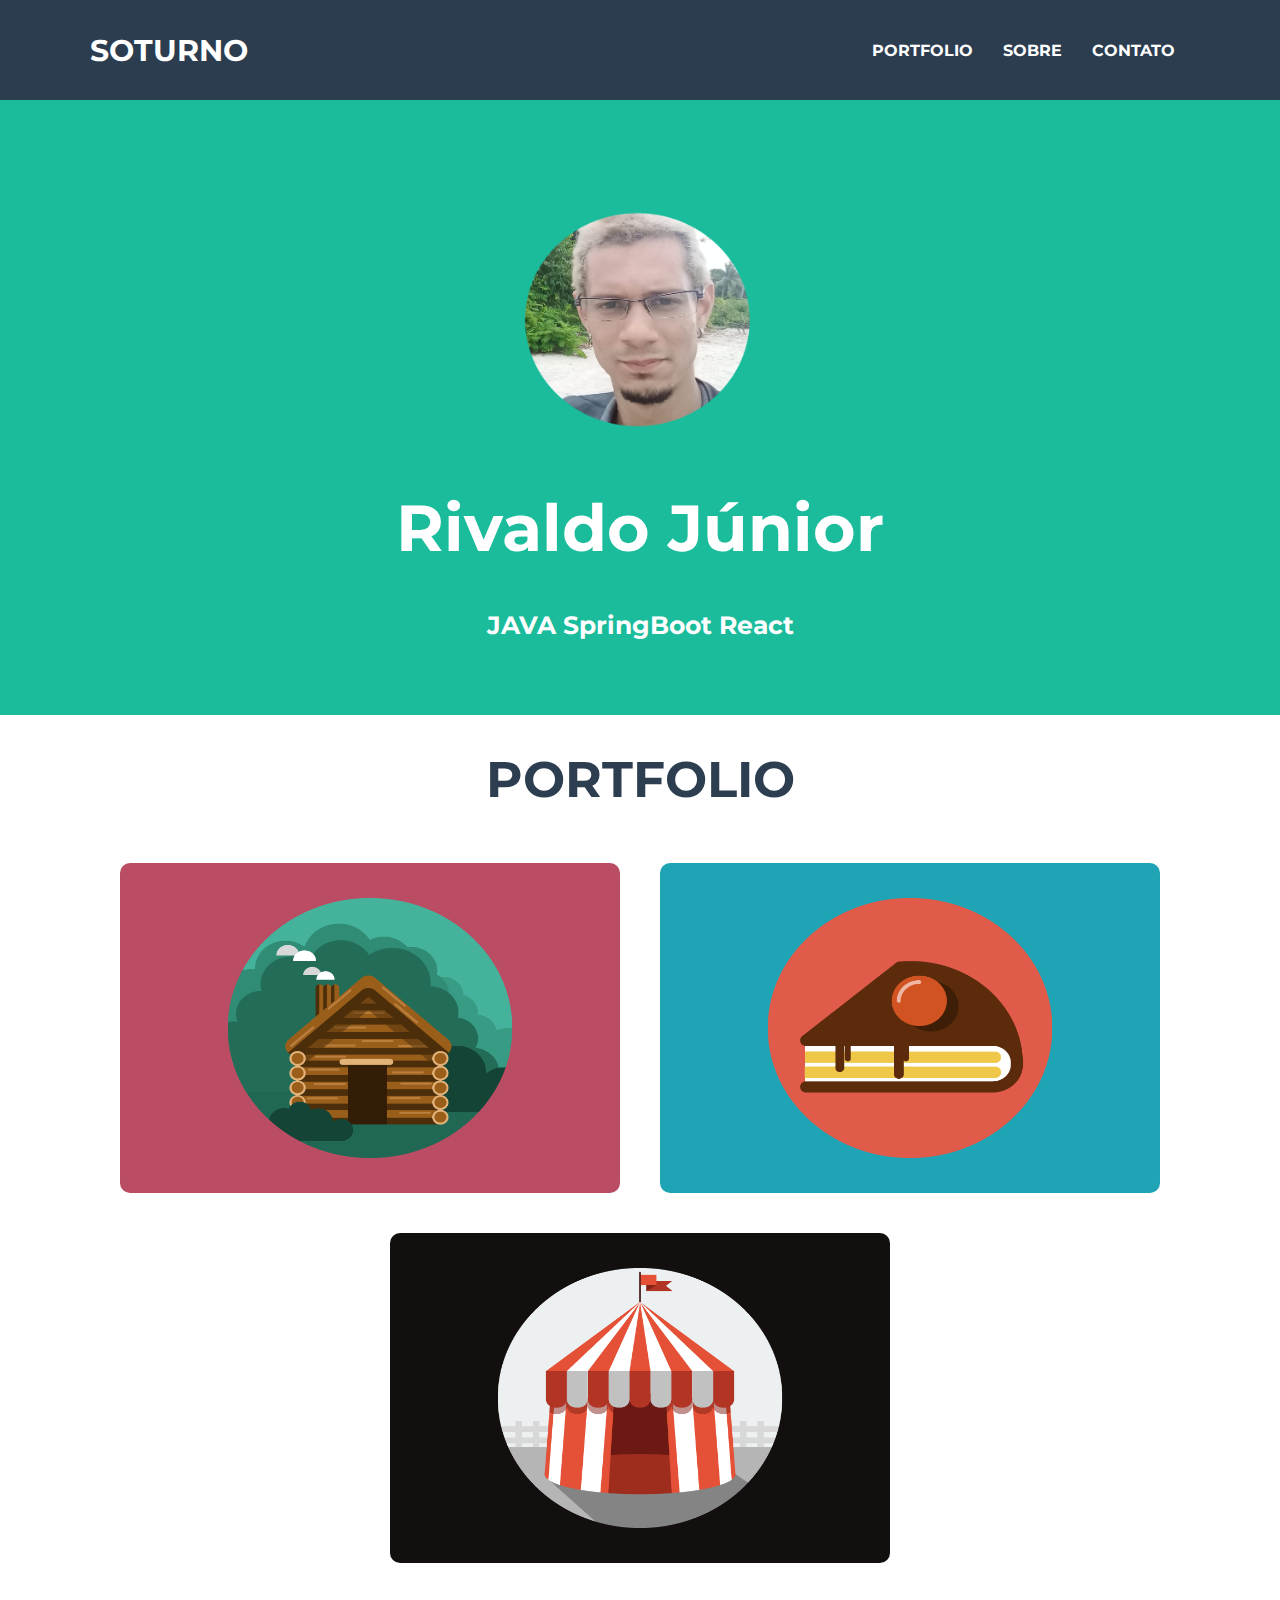
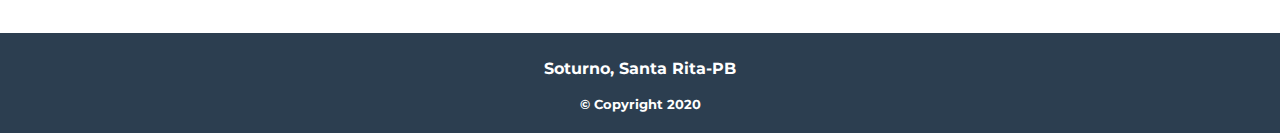
<file: index.html>
<!DOCTYPE html>

<html>

<head>
    <meta charset="utf-8">
    <title>Portf&oacute;lio Soturno</title>
    <link href="https://fonts.googleapis.com/css?family=Montserrat:400,700" rel="stylesheet" />
    <link href="estilo.css" rel="stylesheet" />
    <style>
        html, body {
            font-family: Montserrat;
        }
    </style>
</head>
<body>
<header>
<nav>
    <a href="#" class="navbar-brand">Soturno</a>
    <ul class="menu-items">
        <li><a href="#">Portfolio</a></li>
        <li><a href="#">Sobre</a></li>
        <li><a href="#">Contato</a></li>
    </ul>
</nav>
</header>
<section class="profile-container">
    <div class="profile"> 
        <img src="images/soturno.png" alt="profile"> 
        <h1 class="profile-title">Rivaldo Júnior</h1>
        <h3 class="profile-description">JAVA SpringBoot React</h3>
    </div>
</section >
<section class="portfolio">
    <h1 class="portfolio-title">Portfolio</h1>
    <div class="portfolio-container">
        <img src="images/portfolio1.png" alt="">
        <img src="images/portfolio2.png" alt="GitHub">
        <img src="images/portfolio3.png" alt="">
        <!--
        <img src="images/portfolio4.png" alt="">
        <img src="images/portfolio5.png" alt="">
        <img src="images/portfolio6.png" alt="">
        -->
    </div>
</section>
<section class="rodape">
    <footer>
        <p>Soturno, Santa Rita-PB</p>
        <p><small>&copy Copyright 2020</small></p>
    </footer>
</section>
</body>
</html>
</file>
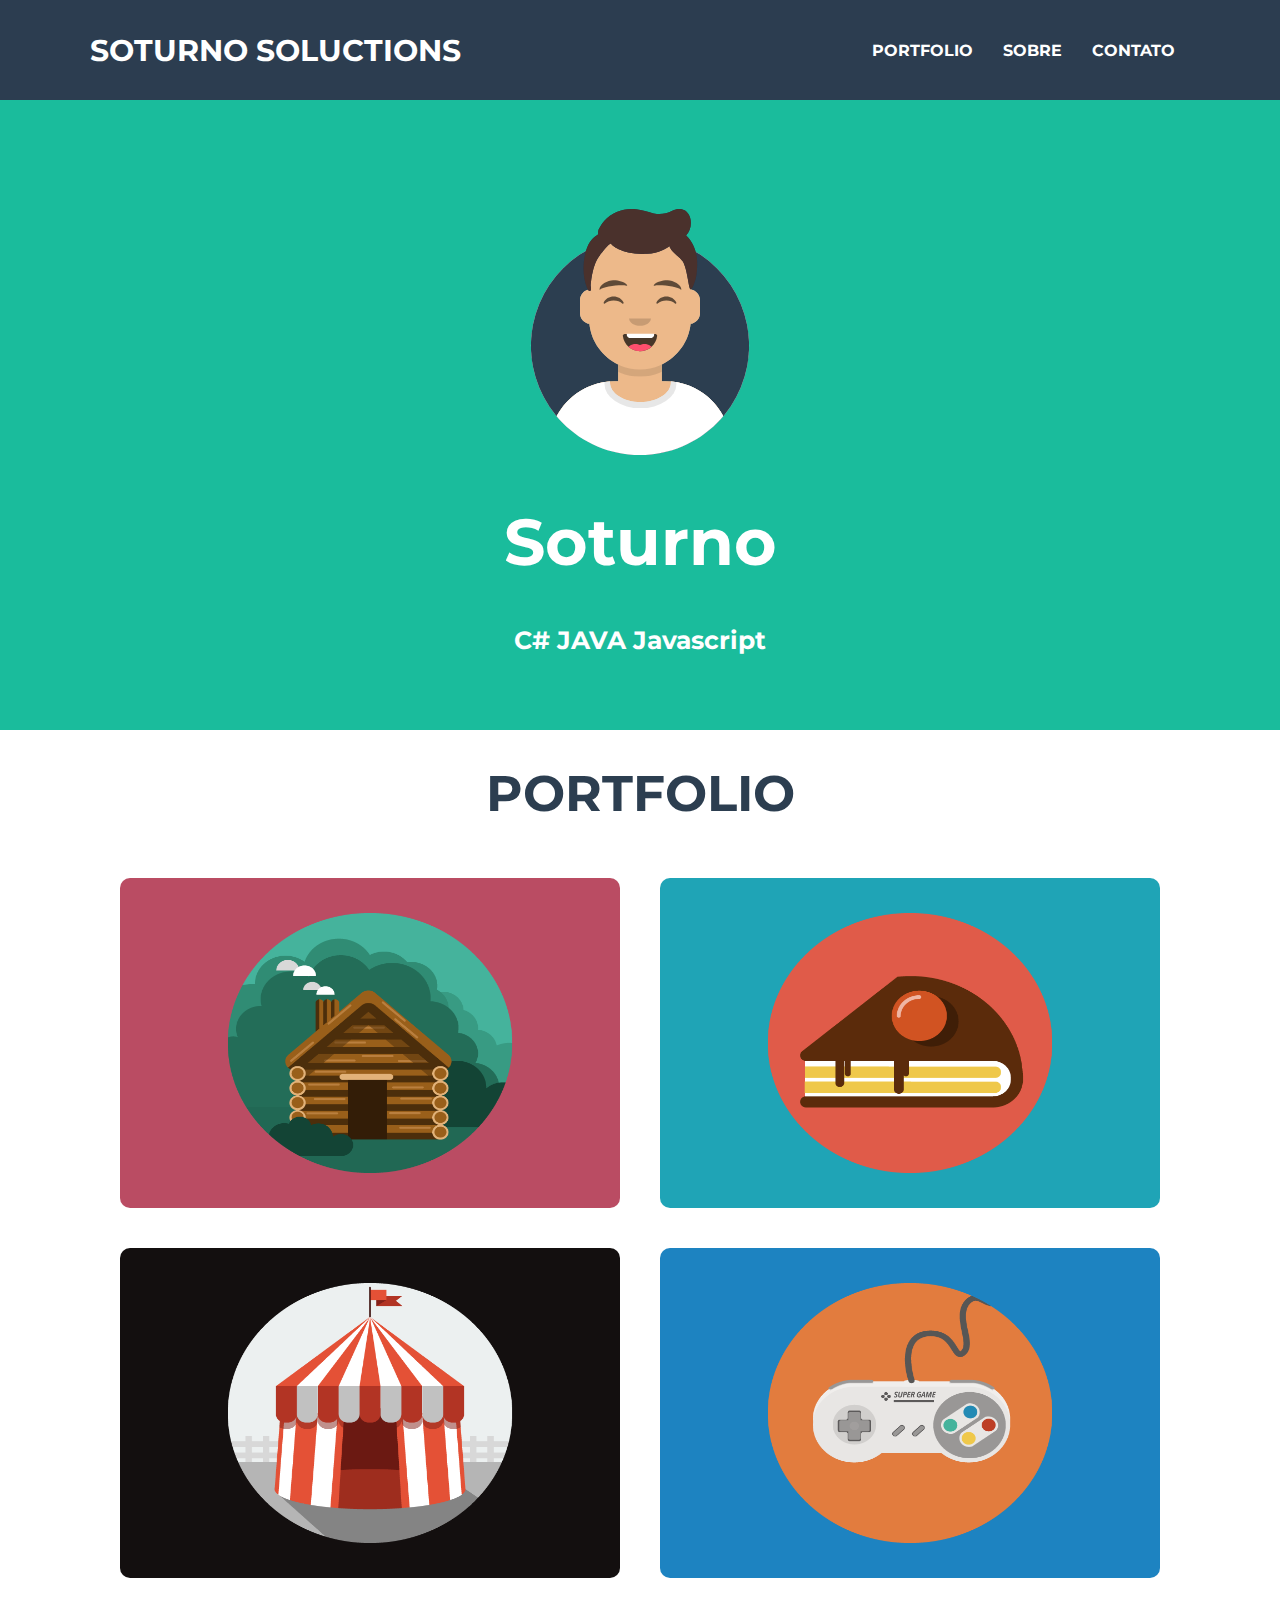
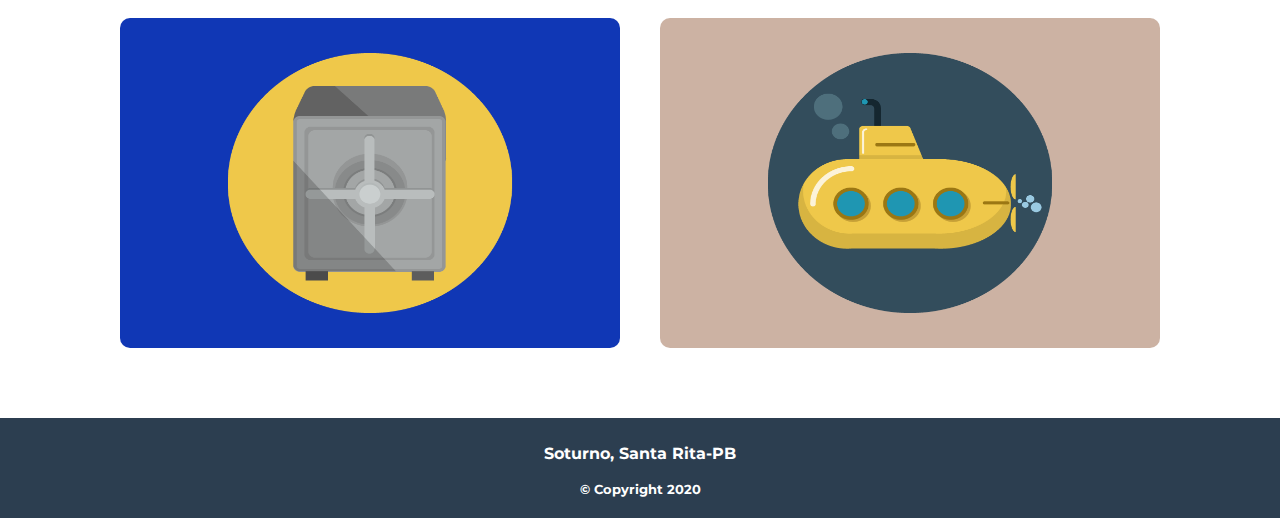
<file: portfolio.html>
<!DOCTYPE html>

<html>

<head>
    <meta charset="utf-8">
    <title>Portf&oacute;lio Soturno</title>
    <link href="https://fonts.googleapis.com/css?family=Montserrat:400,700" rel="stylesheet" />
    <link href="estilo.css" rel="stylesheet" />
    <style>
        html, body {
            font-family: Montserrat;
        }
    </style>
</head>
<body>
<header>
<nav>
    <a href="#" class="navbar-brand">Soturno Soluctions</a>
    <ul class="menu-items">
        <li><a href="#">Portfolio</a></li>
        <li><a href="#">Sobre</a></li>
        <li><a href="#">Contato</a></li>
    </ul>
</nav>
</header>
<section class="profile-container">
    <div class="profile"> 
        <img src="images/profile2.svg" alt="profile"> 
        <h1 class="profile-title"> Soturno</h1>
        <h3 class="profile-description">C# JAVA Javascript</h3>
    </div>
</section >
<section class="portfolio">
    <h1 class="portfolio-title">Portfolio</h1>
    <div class="portfolio-container">
        <img src="images/portfolio1.png" alt="">
        <img src="images/portfolio2.png" alt="">
        <img src="images/portfolio3.png" alt="">
        <img src="images/portfolio4.png" alt="">
        <img src="images/portfolio5.png" alt="">
        <img src="images/portfolio6.png" alt="">
    </div>
</section>
<section class="rodape">
    <footer>
        <p>Soturno, Santa Rita-PB</p>
        <p><small>&copy Copyright 2020</small></p>
    </footer>
</section>
</body>
</html>
</file>
<file: estilo.css>
body, html {
       margin: 0;
       padding: 0;
       font-weight: 700;
   } 
   header {
       background-color: #2c3d50;
       height: 100px;
       position: fixed;
       width: 100%;
   }
   a {
       color: #fff;    
       text-decoration: none;
       text-transform: uppercase;
   }
   .navbar-brand {
       font-size: 30px;
   }
   nav {
        width: 1100px;
        height: 100%;
        margin: 0 auto;
        display: flex;
        align-items: center;
        justify-content: space-between;
   }
   ul {
        list-style-type: none;
   }
   .menu-items {
       display: flex;
   }
   .menu-items a {
        padding: 15px;
        font-size: 16px;
        display: block;
   }
    .profile img {
       width: 240px;
   }
    .profile-container {
       background-color: #1abc9c;
       display: flex;
       justify-content: center;
       padding-top: 200px;
       padding-bottom: 50px;
   }
    .profile {
        text-align: center;
        color: #fff;
    }
    .portfolio {
        margin-bottom: 50px;
    }
    .profile-title {
        font-size: 65px;
    }
    .profile-description {
        font-size: 25px;
    }
    .portfolio-title {
        font-size: 50px;
        text-transform: uppercase;
        text-align: center;
        color: #2c3e50;
    }
    .portfolio-container {
        display: flex;
        justify-content: center;
        flex-wrap: wrap;
    }
    .portfolio-container img {
        width: 500px;
        height: 330px;
        margin: 20px;
        border-radius: 10px;
    }
    footer {
        display: block;
        text-align: center;
        color: #fff;
        justify-content: center;
        padding-top: 10px;
    }
    .rodape {
        background-color: #2c3e50;
        height: 100px;
        width: 100%;
    }
</file>
